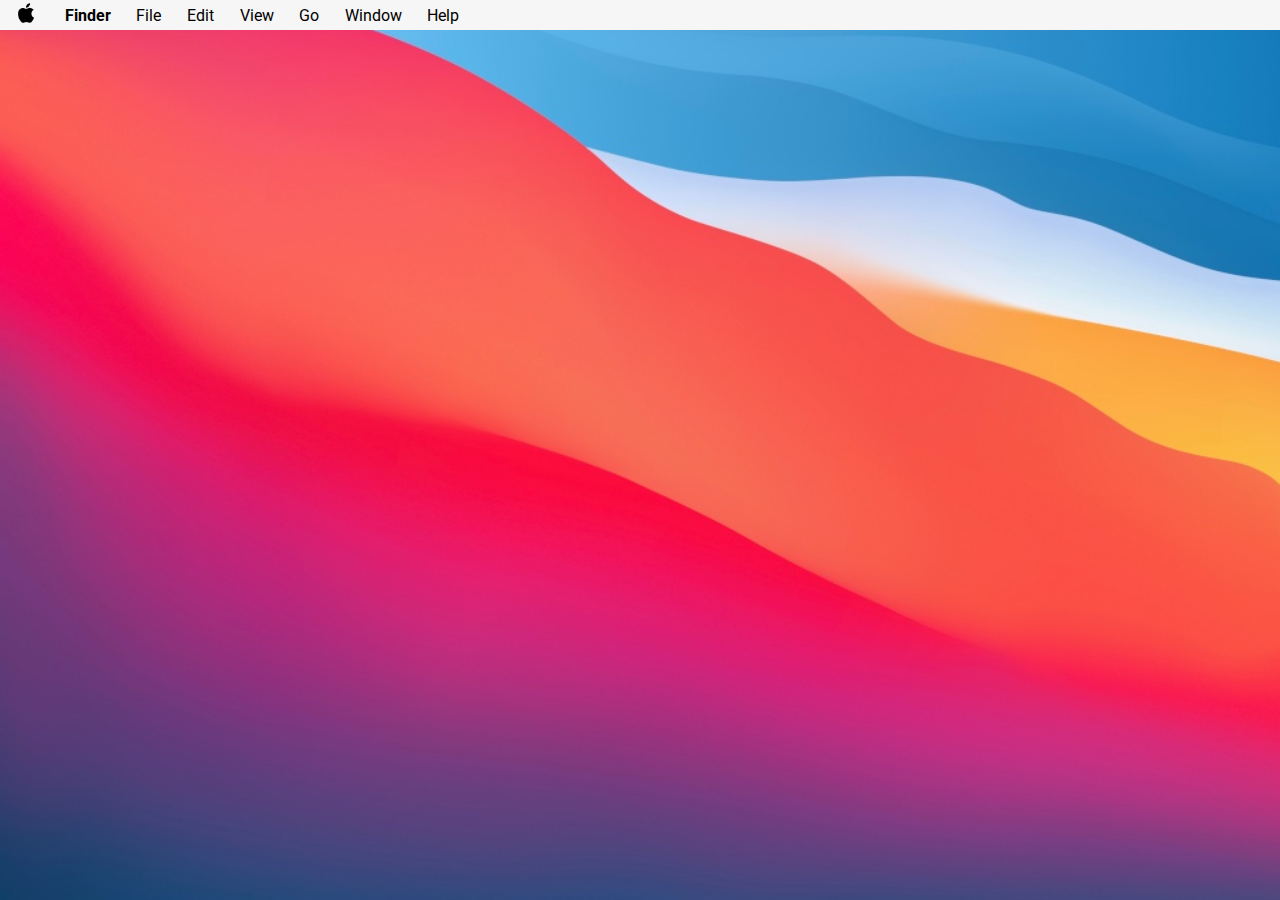
<file: index.html>
<!DOCTYPE html>
<html lang="en">
<head>
    <meta charset="UTF-8">
    <meta http-equiv="X-UA-Compatible" content="IE=edge">
    <meta name="viewport" content="width=device-width, initial-scale=1.0">
    <title>MacOS Desktop</title>
    <link rel="stylesheet" href="styles.css">
    <script src="nav.js"></script>
</head>
<body>
    <div class="wrapper">
        <header>
            <figure>
                <img src="src/icon.png" alt="">
            </figure>
            <p>Finder</p>
            <p>File</p>
            <p>Edit</p>
            <p>View</p>
            <p>Go</p>
            <p>Window</p>
            <p>Help</p>
        </header>
        <footer>

            <nav>
                <article data-number="0" id="item1"></article>
                <article data-number="1" id="item2"></article>
                <article data-number="2" id="item3"></article>
                <article data-number="3" id="item4"></article>
                <article data-number="4" id="item5"></article>
                <article data-number="5" id="item6"></article>
                <article data-number="6" id="item7"></article>
                <article data-number="7" id="item8"></article>
                <article data-number="8" id="item9"></article>
                <article data-number="9" id="item10"></article>
            </nav>
        </footer>

    </div>
</body>
</html>
</file>
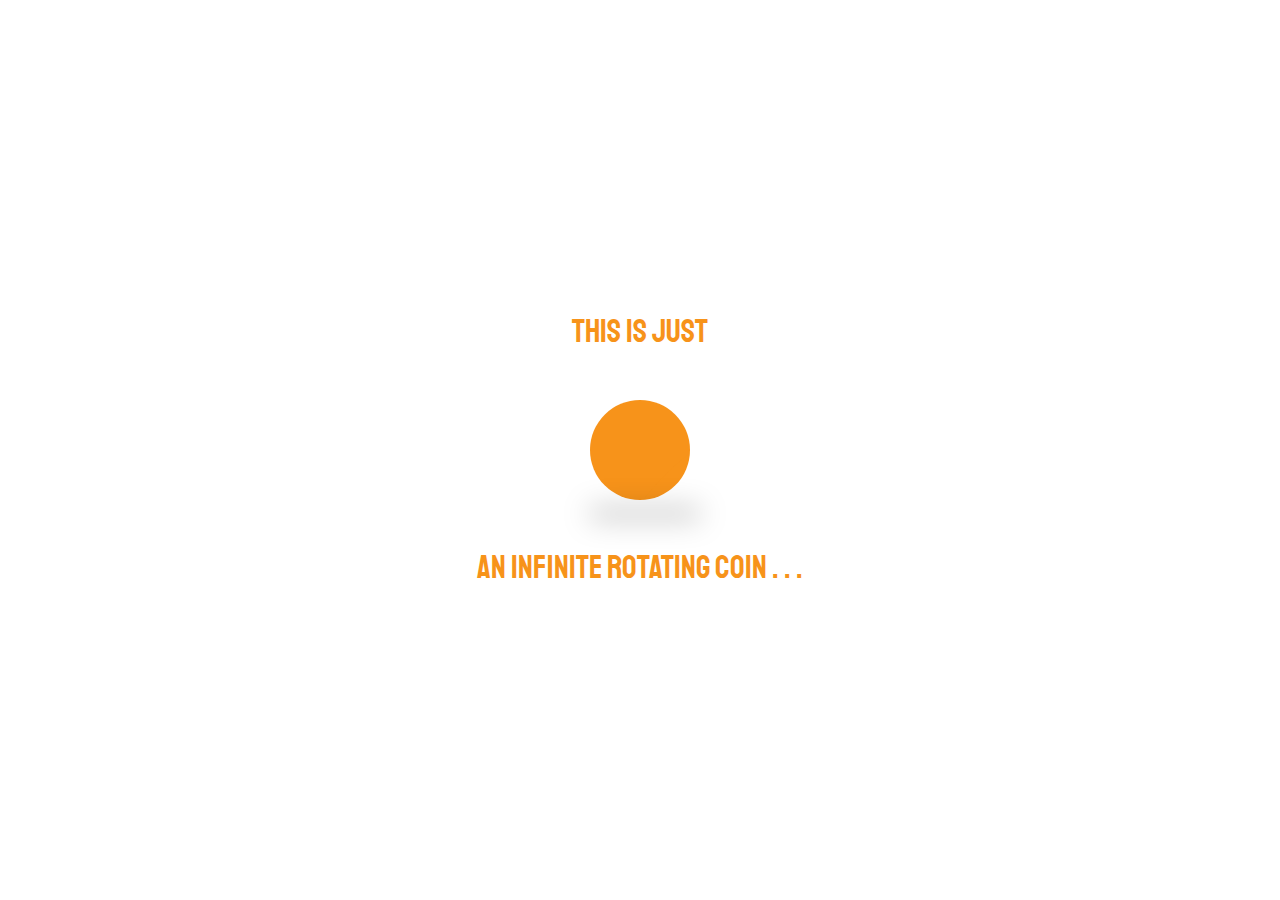
<file: coin/coin.html>
<!DOCTYPE html>
<html lang="en">
<head>
    <meta charset="UTF-8">
    <meta http-equiv="X-UA-Compatible" content="IE=edge">
    <meta name="viewport" content="width=device-width, initial-scale=1.0">
    <title>Document</title>
    <link rel="stylesheet" href="coin.css">
</head>
<body>
    <main>
        <p>This is just</p>
        <div class="coin"></div>
        <p>an infinite rotating coin . . .</p>
    </main>
</body>
</html>
</file>
<file: styles.css>
@import url('https://fonts.googleapis.com/css2?family=Roboto:wght@300;400&display=swap');



:root{
    --item-size: 50px;
}


*{
    box-sizing: border-box;
    margin: 0;
    padding: 0;
}



.wrapper{
    display: grid;
    height: 100vh;
    grid-template-rows: repeat(30,1fr);
    grid-template-columns: auto;
    background-image: url("src/background.jpg");
    background-size: cover;
    overflow: hidden;
    
}


header{
    display: flex;
    background-color: #f6f6f6;
    align-items: center;
    grid-row: 1/2;
    grid-column: 1/-1;
    max-width: 100%;
    
    

}


header figure{
    margin: 0 1em;
   
}

header img{
    max-width: 20px;
}


header p{
    margin: 0 .8em;
    font-family: 'Roboto', sans-serif;
    
}

header p:first-of-type{
    font-weight: bolder;
}

footer{
    
    grid-row: 26/-1;
    display: flex;
    justify-content: rgba();
    justify-content: center;
    align-items: center;
    padding: 1em;
    position: relative;
   
}

footer:hover nav{
    transform: translate(0px) scale(1);
    transition: all .6s ;
}

nav{
    display: flex;
    flex-flow: row wrap;
    background-color: rgba(246,246,246,.6);
    border-radius: .2em;
    padding: .5em 1em;
    transform: translate(0,100px) scale(.5);
    transition: all .6s;
}

nav > article{
    width: var(--item-size);
    height: var(--item-size);
    background-color: #f6f6f6;
    border-radius: .2em;
    margin: 0 .5em;
    transition: all .3s;
}

nav > article:hover{
    transform: scale(2) translate(0,-10px);
    margin: 0 2em;
    cursor: pointer;
}


nav > article:hover + article, .oneBef{
    transform: scale(1.50) translate(0,-10px);
    margin: 0 1em;
    transition: all .3s .05s;
}

article:hover +article +article, .twoBef{
    transform: scale(1.25) translate(0,-10px);
    margin: 0 1em;
    transition: all .3s .08s;
}





#item1 {
    background-image: url("src/1.png");
    background-size: cover;
}

#item2{
    background-image: url("src/2.png");
    background-size: cover;
}

#item3{
    background-image: url("src/3.png");
    background-size: cover;
}

#item4{
    background-image: url("src/4.png");
    background-size: cover;
}

#item5{
    background-image: url("src/5.png");
    background-size: cover;
}

#item6{
    background-image: url("src/6.png");
    background-size: cover;
}

#item7{
    background-image: url("src/7.png");
    background-size: cover;
    filter:hue-rotate(190deg)
}

#item8{
    background-image: url("src/8.png");
    background-size: cover;
}

#item9{
    background-image: url("src/9.png");
    background-size: cover;
}

#item10{
    background-image: url("src/10.png");
    background-size: cover;
}


@media (max-width: 600px){
    header p{
        display: none;
    }
}
</file>
<file: coin/coin.css>
@import url('https://fonts.googleapis.com/css2?family=Staatliches&display=swap');

:root{
    --size: 100px;
    --coin-color: #f7931a;
    --edge-color : rgb(32, 25, 25);
}


*{
    box-sizing: border-box;
    padding: 0;
    margin: 0;
}



main{
    height: 100vh;
    display: flex;
    flex-flow: column nowrap;
    justify-content: space-around;
    align-items: center;
    justify-content: center;
}

main > *{
    margin: 1em 0;
}


p{
    font-size: 2em;
    font-family: 'Staatliches', cursive;
    text-align: center;
    margin: 1em  auto ;
    color: var(--coin-color);
    
    
}


.coin{
    width: var(--size);
    height: var(--size);
    background-color: var(--coin-color);
    background-image: url('src/bitcoin.webp');
    border-radius: 50%;
    animation: changeBack .3s linear 0s infinite normal forwards,
                move .3s linear 0s infinite normal backwards,
                shadow .15s ease-in-out 0s infinite normal forwards;
    position: relative;
}


.coin::before{
    content: " ";
    width: var(--size);
    padding: .1em .3em;
    background-color: rgb(0, 0, 0);
    border-radius: 1em;
    position: absolute;
    bottom: -15px;
    filter: blur(.9em);
}


@keyframes changeBack{
    0%{
        background-image: url('src/bitcoin.webp');
        background-size: cover;
    }
    
    25%{
        background-image: url('src/bitcoin.webp');
    }
    26%{
        background-image: url('src/lightning.webp');

    }
    
    50%{
        background-image: url('src/lightning.webp');
        background-size: cover;
    }

    75%{
        background-image: url('src/lightning.webp');

    }
    76%{
        background-image: url('src/bitcoin.webp');
        background-size: cover;
    }
    100%{
        background-image: url('src/bitcoin.webp');
        background-size: cover;
    }
}

@keyframes move{
    0%{
        transform: rotateY(0deg);
    }
    100%{
        transform: rotateY(360deg);
        box-shadow: 0 0 0 0 #000;
    }
}


@keyframes shadow{
    0%{
        box-shadow: 0 0 0 0 #000;
    }
    50%{
        box-shadow: 15px 0 0 0 #000;
      

    }
}



.coin:nth-of-type(2){
    filter: hue-rotate(200deg);
}
</file>
